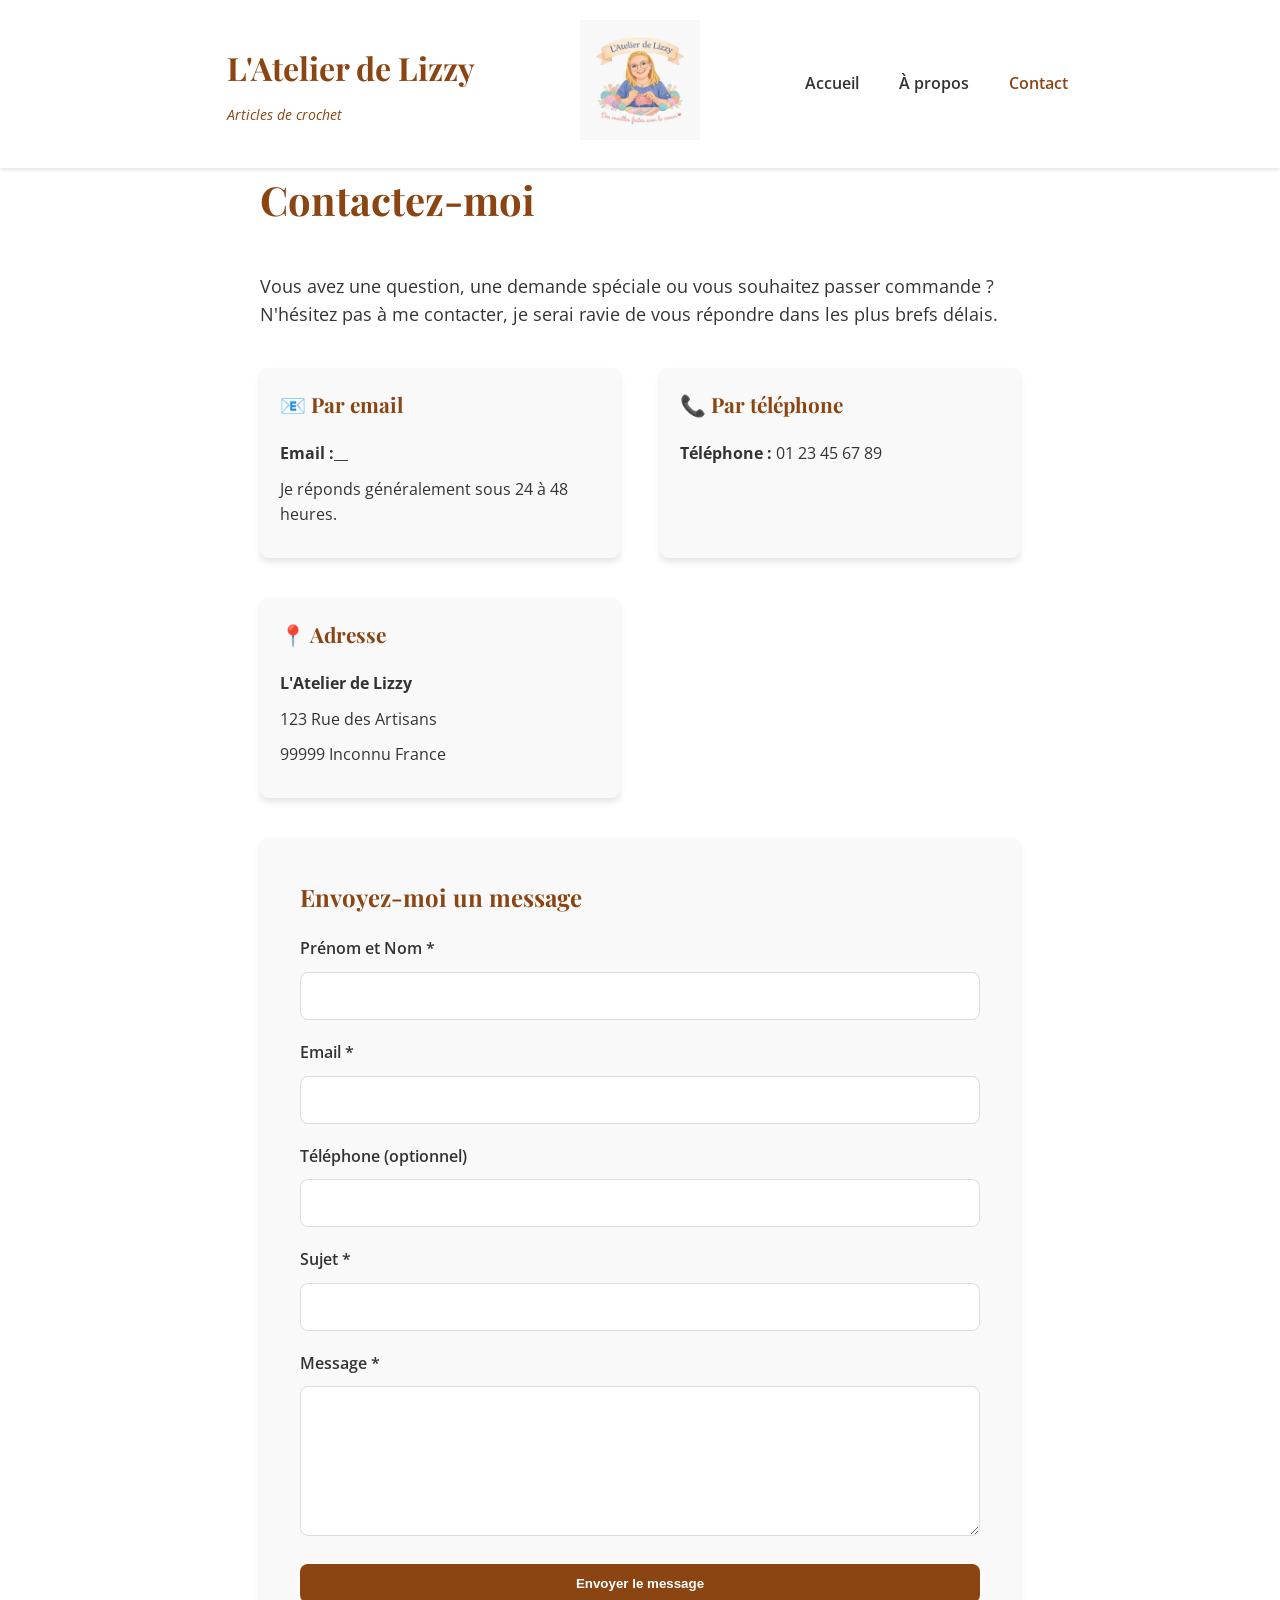
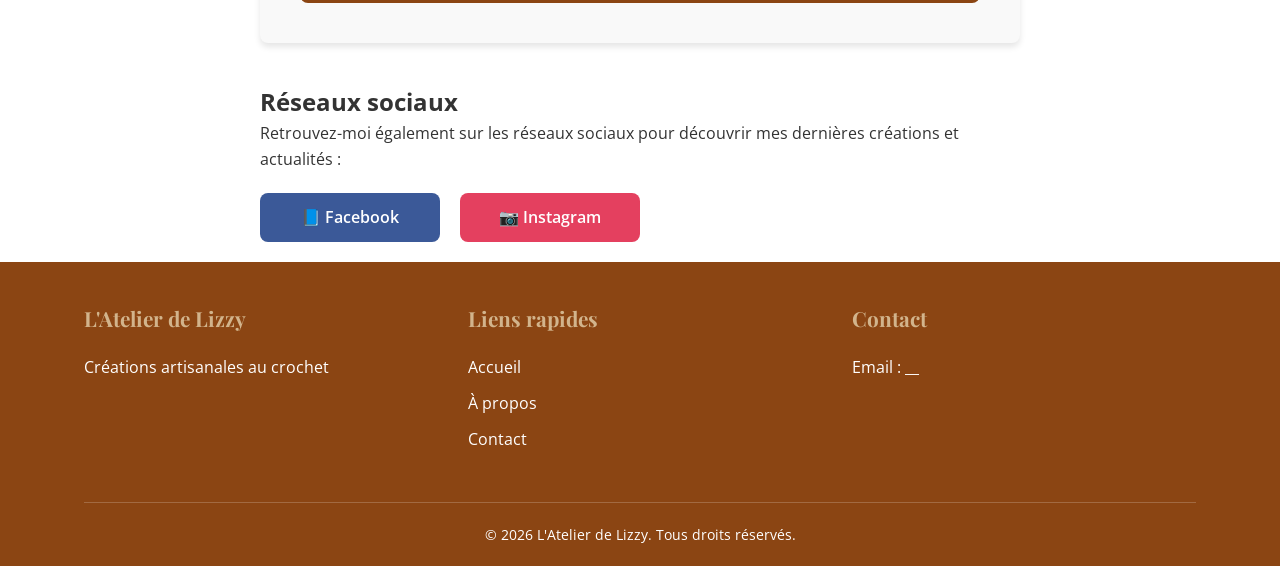
<file: contact.html>
<!DOCTYPE html>
<html lang="fr">
<head>
    <meta charset="UTF-8">
    <link rel="icon" href="favicon.svg" type="image/svg+xml">
    <meta name="viewport" content="width=device-width, initial-scale=1.0">
    <title>Contact - L'Atelier de Lizzy</title>
    <link rel="stylesheet" href="css/style.css">
    <link rel="preconnect" href="https://fonts.googleapis.com">
    <link rel="preconnect" href="https://fonts.gstatic.com" crossorigin>
    <link href="https://fonts.googleapis.com/css2?family=Playfair+Display:wght@400;700&family=Open+Sans:wght@400;600&display=swap" rel="stylesheet">
</head>
<body class="page-contact">
    <!-- En-tête -->
    <header>
        <button class="menu-toggle" aria-label="Menu">☰</button>
        <div class="container">
            <span class="brand-title">
                <h1><a href="index.html">L'Atelier de Lizzy</a></h1>
                <p class="slogan">Articles de crochet</p>
            </span>
            <div class="logo">
                <a href="index.html">
                    <img src="images/lizzy_logo.jpg" alt="Logo Atelier de Lizzy" class="logo-img">
                </a>
            </div>
            <nav id="main-nav">
                <ul>
                    <li><a href="index.html">Accueil</a></li>
                    <li><a href="a-propos.html">À propos</a></li>
                    <li><a href="contact.html" class="active">Contact</a></li>
                </ul>
            </nav>
        </div>
    </header>

    <!-- Contenu principal -->
    <main>
        <div class="container">
            <h1>Contactez-moi</h1>
            
            <p style="margin-bottom: 40px; font-size: 1.1rem;">
                Vous avez une question, une demande spéciale ou vous souhaitez passer commande ? 
                N'hésitez pas à me contacter, je serai ravie de vous répondre dans les plus brefs délais.
            </p>

            <div class="coordonnées">
                <div class="carte-coord">
                    <h3>📧 Par email</h3>
                    <p><strong>Email :</strong>__</p>
                    <p>Je réponds généralement sous 24 à 48 heures.</p>
                </div>
                
                <div class="carte-coord">
                    <h3>📞 Par téléphone</h3>
                    <p><strong>Téléphone :</strong> 01 23 45 67 89</p>
                </div>
                
                <div class="carte-coord">
                    <h3>📍 Adresse</h3>
                    <p><strong>L'Atelier de Lizzy</strong></p>
                    <p>123 Rue des Artisans</p>
                    <p>99999 Inconnu France</p>
                </div>
            </div>

            <div class="formulaire">
                <h2>Envoyez-moi un message</h2>
                <form id="formulaire-contact" action="https://formspree.io/f/mpqgrovr" method="POST">
                    <div class="groupe-formulaire">
                        <label for="nom">Prénom et Nom *</label>
                        <input type="text" id="nom" name="nom">
                    </div>
                    
                    <div class="groupe-formulaire">
                        <label for="email">Email *</label>
                        <input type="email" id="email" name="email">
                    </div>
                    
                    <div class="groupe-formulaire">
                        <label for="telephone">Téléphone (optionnel)</label>
                        <input type="tel" id="telephone" name="telephone">
                    </div>
                    
                    <div class="groupe-formulaire">
                        <label for="sujet">Sujet *</label>
                        <input type="text" id="sujet" name="sujet">
                    </div>
                    
                    <div class="groupe-formulaire">
                        <label for="message">Message *</label>
                        <textarea id="message" name="message"></textarea>
                    </div>
                    
                    <button type="submit" class="btn">Envoyer le message</button>
                </form>
            </div>

            <div class="section-apropos" style="margin-top: 40px;">
                <h2>Réseaux sociaux</h2>
                <p>Retrouvez-moi également sur les réseaux sociaux pour découvrir mes dernières créations et actualités :</p>
                <div style="display: flex; gap: 20px; margin-top: 20px; margin-bottom: 20px; flex-wrap: wrap;">
                    <a href="https://www.facebook.com/groups/409140170090409?locale=fr_FR" class="btn btn-social" style="background-color: #3b5998;">
                        📘 Facebook
                    </a>
                    <a href="#" class="btn btn-social" style="background-color: #e4405f;">
                        📷 Instagram
                    </a>
                </div>
            </div>
        </div>
    </main>

    <!-- Pied de page -->
    <footer>
        <div class="container">
            <div class="footer-content">
                <div class="footer-section">
                    <h3>L'Atelier de Lizzy</h3>
                    <p>Créations artisanales au crochet</p>
                </div>
                <div class="footer-section">
                    <h3>Liens rapides</h3>
                    <ul>
                        <li><a href="index.html">Accueil</a></li>
                        <li><a href="a-propos.html">À propos</a></li>
                        <li><a href="contact.html">Contact</a></li>
                    </ul>
                </div>
                <div class="footer-section">
                    <h3>Contact</h3>
                    <p>Email : __</p>
                </div>
            </div>
            <div class="copyright">
                <p>&copy; 2026 L'Atelier de Lizzy. Tous droits réservés.</p>
            </div>
        </div>
    </footer>

    <!-- JavaScript -->
    <script src="js/script.js"></script>
</body>
</html>
</file>
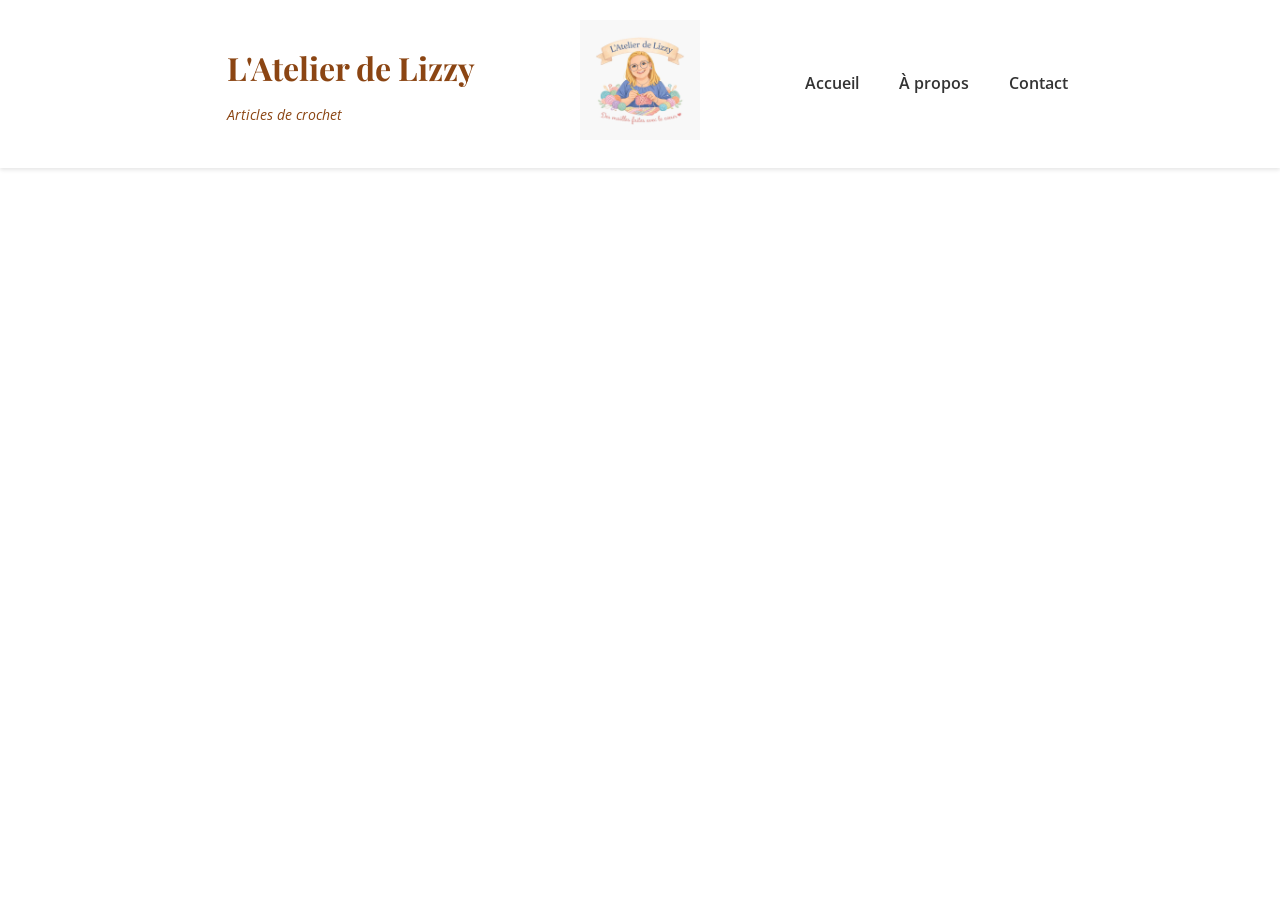
<file: produits/bonnet.html>
<!DOCTYPE html>
<html lang="fr">
<head>
    <meta charset="UTF-8">
    <meta name="viewport" content="width=device-width, initial-scale=1.0">
    <title>Bonnet tricoté - L'Atelier de Lizzy</title>
    <link rel="stylesheet" href="../css/style.css">
    <link rel="preconnect" href="https://fonts.googleapis.com">
    <link rel="preconnect" href="https://fonts.gstatic.com" crossorigin>
    <link href="https://fonts.googleapis.com/css2?family=Playfair+Display:wght@400;700&family=Open+Sans:wght@400;600&display=swap" rel="stylesheet">
</head>
<body class="page-produit">
    <!-- En-tête -->
    <header>
        <button class="menu-toggle" aria-label="Menu">☰</button>
        <div class="container">
            <span class="brand-title">
                <h1><a href="../index.html">L'Atelier de Lizzy</a></h1>
                <p class="slogan">Articles de crochet</p>
            </span>
            <div class="logo">
                <a href="../index.html">
                    <img src="../images/lizzy_logo.jpg" alt="Logo Atelier de Lizzy" class="logo-img">
                </a>
            </div>
            <nav id="main-nav">
                <ul>
                    <li><a href="../index.html">Accueil</a></li>
                    <li><a href="../a-propos.html">À propos</a></li>
                    <li><a href="../contact.html">Contact</a></li>
                </ul>
            </nav>
        </div>
    </header>
    <script src="../js/script.js"></script>
</body>
</html>
</file>
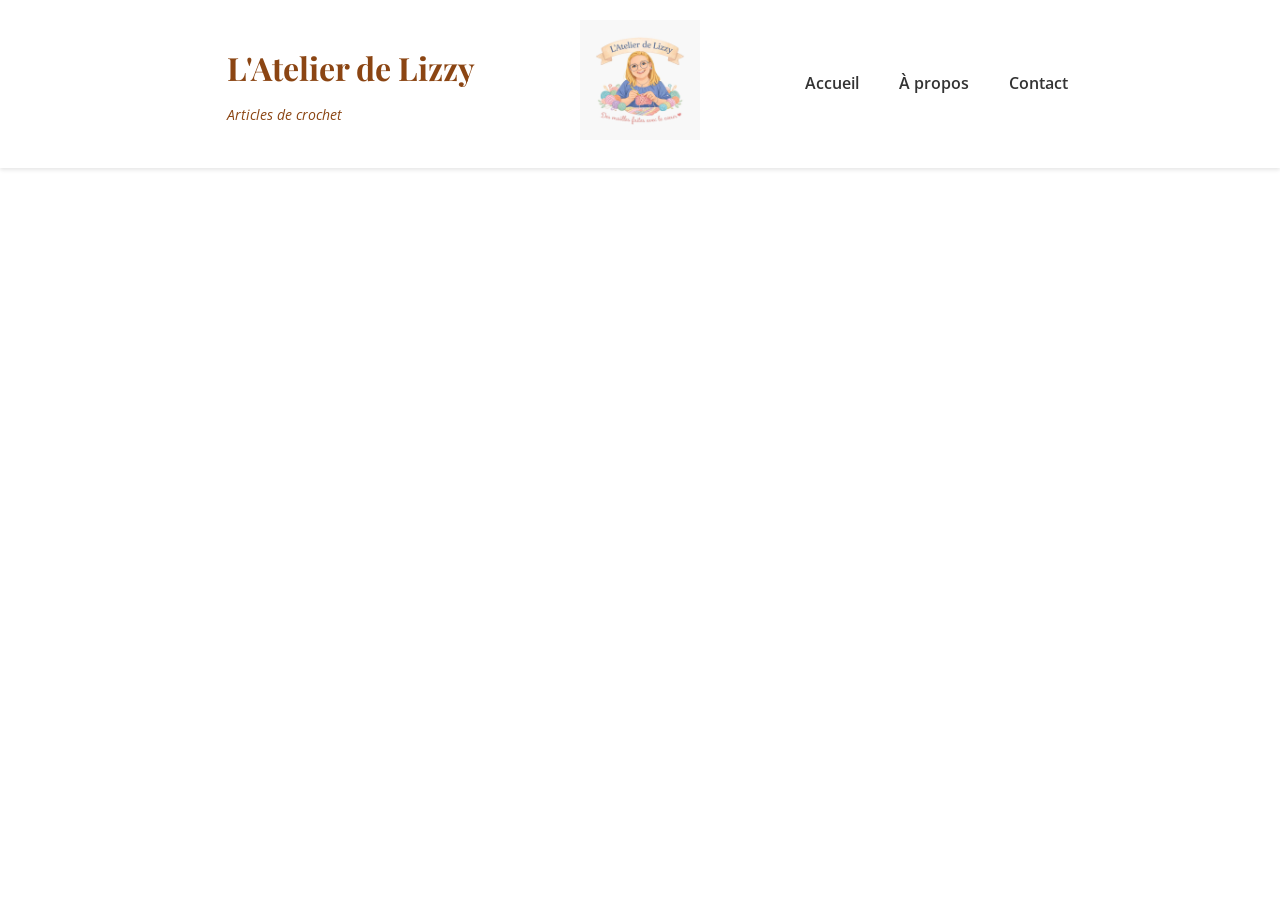
<file: produits/chaussettes.html>
<!DOCTYPE html>
<html lang="fr">
<head>
    <meta charset="UTF-8">
    <meta name="viewport" content="width=device-width, initial-scale=1.0">
    <title>Chaussettes en laine - L'Atelier de Lizzy</title>
    <link rel="stylesheet" href="../css/style.css">
    <link rel="preconnect" href="https://fonts.googleapis.com">
    <link rel="preconnect" href="https://fonts.gstatic.com" crossorigin>
    <link href="https://fonts.googleapis.com/css2?family=Playfair+Display:wght@400;700&family=Open+Sans:wght@400;600&display=swap" rel="stylesheet">
</head>
<body class="page-produit">
    <!-- En-tête -->
    <header>
        <button class="menu-toggle" aria-label="Menu">☰</button>
        <div class="container">
            <span class="brand-title">
                <h1><a href="../index.html">L'Atelier de Lizzy</a></h1>
                <p class="slogan">Articles de crochet</p>
            </span>
            <div class="logo">
                <a href="../index.html">
                    <img src="../images/lizzy_logo.jpg" alt="Logo Atelier de Lizzy" class="logo-img">
                </a>
            </div>
            <nav id="main-nav">
                <ul>
                    <li><a href="../index.html">Accueil</a></li>
                    <li><a href="../a-propos.html">À propos</a></li>
                    <li><a href="../contact.html">Contact</a></li>
                </ul>
            </nav>
        </div>
    </header>
    <script src="../js/script.js"></script>
</body>
</html>
</file>
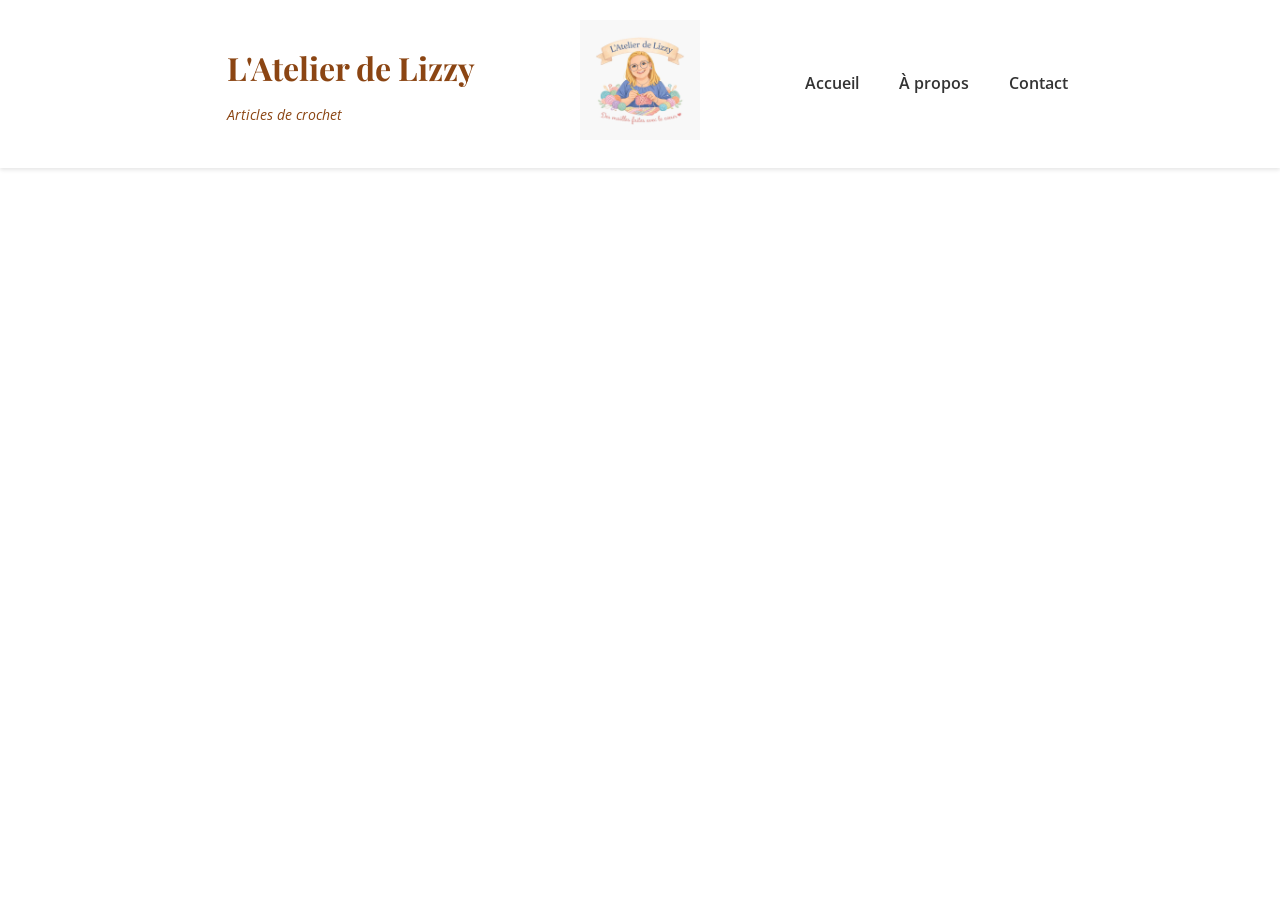
<file: produits/coussin.html>
<!DOCTYPE html>
<html lang="fr">
<head>
    <meta charset="UTF-8">
    <meta name="viewport" content="width=device-width, initial-scale=1.0">
    <title>Coussin tricoté - L'Atelier de Lizzy</title>
    <link rel="stylesheet" href="../css/style.css">
    <link rel="preconnect" href="https://fonts.googleapis.com">
    <link rel="preconnect" href="https://fonts.gstatic.com" crossorigin>
    <link href="https://fonts.googleapis.com/css2?family=Playfair+Display:wght@400;700&family=Open+Sans:wght@400;600&display=swap" rel="stylesheet">
</head>
<body class="page-produit">
    <!-- En-tête -->
    <header>
        <button class="menu-toggle" aria-label="Menu">☰</button>
        <div class="container">
            <span class="brand-title">
                <h1><a href="../index.html">L'Atelier de Lizzy</a></h1>
                <p class="slogan">Articles de crochet</p>
            </span>
            <div class="logo">
                <a href="../index.html">
                    <img src="../images/lizzy_logo.jpg" alt="Logo Atelier de Lizzy" class="logo-img">
                </a>
            </div>
            <nav id="main-nav">
                <ul>
                    <li><a href="../index.html">Accueil</a></li>
                    <li><a href="../a-propos.html">À propos</a></li>
                    <li><a href="../contact.html">Contact</a></li>
                </ul>
            </nav>
        </div>
    </header>
    <script src="../js/script.js"></script>
</body>
</html>
</file>
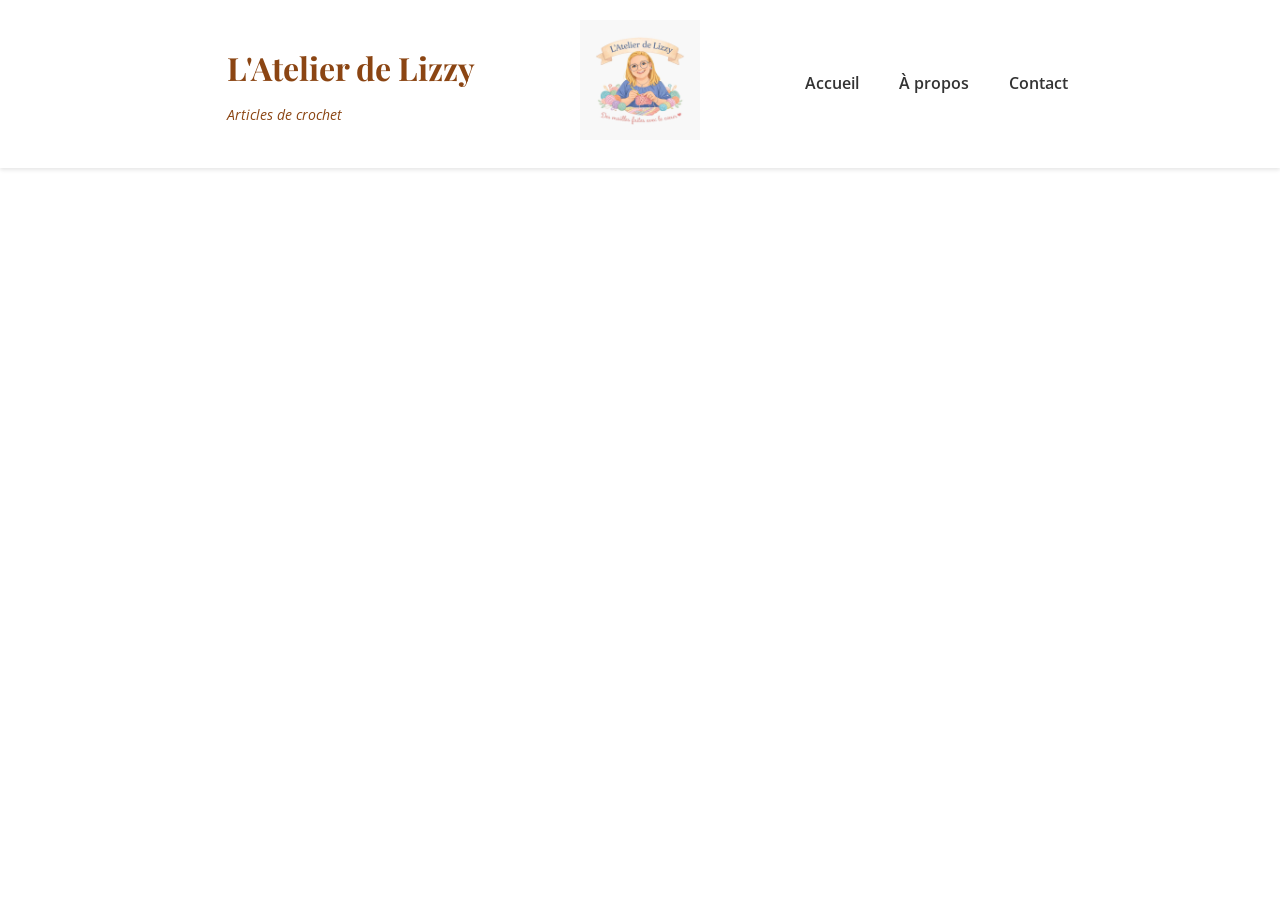
<file: produits/couvre-epaules.html>
<!DOCTYPE html>
<html lang="fr">
<head>
    <meta charset="UTF-8">
    <meta name="viewport" content="width=device-width, initial-scale=1.0">
    <title>Couvre-épaules - L'Atelier de Lizzy</title>
    <link rel="stylesheet" href="../css/style.css">
    <link rel="preconnect" href="https://fonts.googleapis.com">
    <link rel="preconnect" href="https://fonts.gstatic.com" crossorigin>
    <link href="https://fonts.googleapis.com/css2?family=Playfair+Display:wght@400;700&family=Open+Sans:wght@400;600&display=swap" rel="stylesheet">
</head>
<body class="page-produit">
    <!-- En-tête -->
    <header>
        <button class="menu-toggle" aria-label="Menu">☰</button>
        <div class="container">
            <span class="brand-title">
                <h1><a href="../index.html">L'Atelier de Lizzy</a></h1>
                <p class="slogan">Articles de crochet</p>
            </span>
            <div class="logo">
                <a href="../index.html">
                    <img src="../images/lizzy_logo.jpg" alt="Logo Atelier de Lizzy" class="logo-img">
                </a>
            </div>
            <nav id="main-nav">
                <ul>
                    <li><a href="../index.html">Accueil</a></li>
                    <li><a href="../a-propos.html">À propos</a></li>
                    <li><a href="../contact.html">Contact</a></li>
                </ul>
            </nav>
        </div>
    </header>
    <script src="../js/script.js"></script>
</body>
</html>
</file>
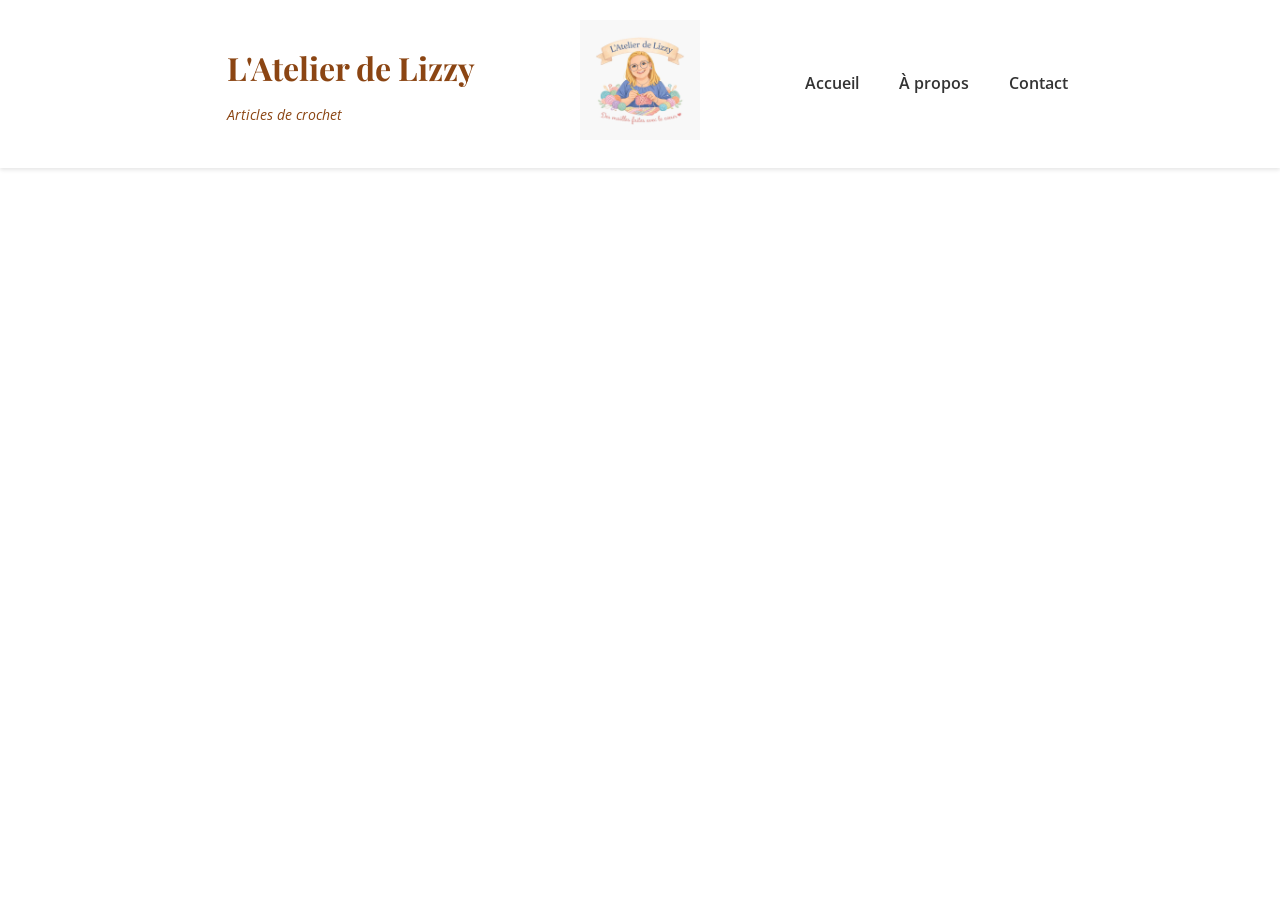
<file: produits/echarpe-merinos.html>
<!DOCTYPE html>
<html lang="fr">
<head>
    <meta charset="UTF-8">
    <meta name="viewport" content="width=device-width, initial-scale=1.0">
    <title>Écharpe en laine mérinos - L'Atelier de Lizzy</title>
    <link rel="stylesheet" href="../css/style.css">
    <link rel="preconnect" href="https://fonts.googleapis.com">
    <link rel="preconnect" href="https://fonts.gstatic.com" crossorigin>
    <link href="https://fonts.googleapis.com/css2?family=Playfair+Display:wght@400;700&family=Open+Sans:wght@400;600&display=swap" rel="stylesheet">
</head>
<body class="page-produit">
    <!-- En-tête -->
    <header>
        <button class="menu-toggle" aria-label="Menu">☰</button>
        <div class="container">
            <span class="brand-title">
                <h1><a href="../index.html">L'Atelier de Lizzy</a></h1>
                <p class="slogan">Articles de crochet</p>
            </span>
            <div class="logo">
                <a href="../index.html">
                    <img src="../images/lizzy_logo.jpg" alt="Logo Atelier de Lizzy" class="logo-img">
                </a>
            </div>
            <nav id="main-nav">
                <ul>
                    <li><a href="../index.html">Accueil</a></li>
                    <li><a href="../a-propos.html">À propos</a></li>
                    <li><a href="../contact.html">Contact</a></li>
                </ul>
            </nav>
        </div>
    </header>
    <script src="../js/script.js"></script>
</body>
</html>
</file>
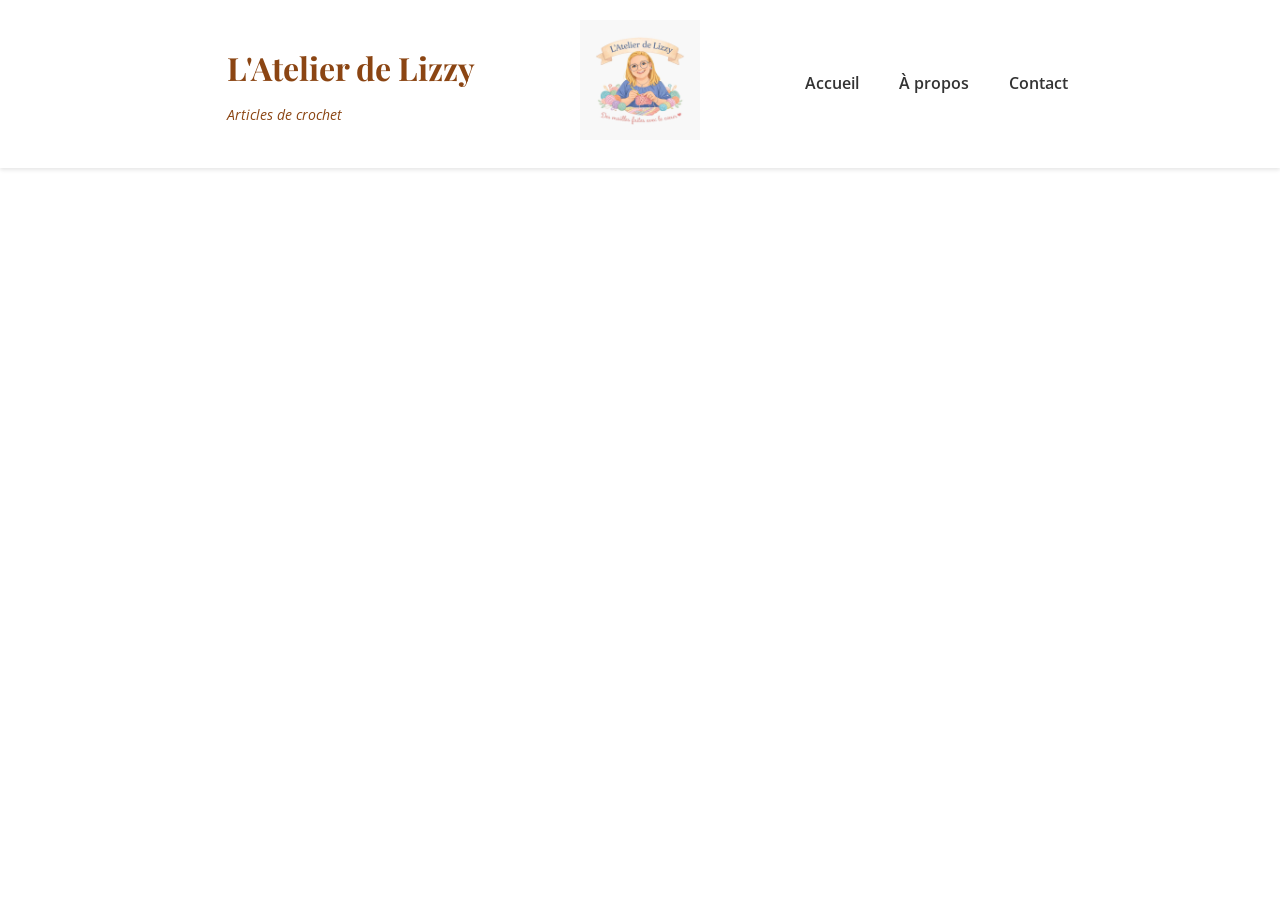
<file: produits/gants.html>
<!DOCTYPE html>
<html lang="fr">
<head>
    <meta charset="UTF-8">
    <meta name="viewport" content="width=device-width, initial-scale=1.0">
    <title>Gants tricotés - L'Atelier de Lizzy</title>
    <link rel="stylesheet" href="../css/style.css">
    <link rel="preconnect" href="https://fonts.googleapis.com">
    <link rel="preconnect" href="https://fonts.gstatic.com" crossorigin>
    <link href="https://fonts.googleapis.com/css2?family=Playfair+Display:wght@400;700&family=Open+Sans:wght@400;600&display=swap" rel="stylesheet">
</head>
<body class="page-produit">
    <!-- En-tête -->
    <header>
        <button class="menu-toggle" aria-label="Menu">☰</button>
        <div class="container">
            <span class="brand-title">
                <h1><a href="../index.html">L'Atelier de Lizzy</a></h1>
                <p class="slogan">Articles de crochet</p>
            </span>
            <div class="logo">
                <a href="../index.html">
                    <img src="../images/lizzy_logo.jpg" alt="Logo Atelier de Lizzy" class="logo-img">
                </a>
            </div>
            <nav id="main-nav">
                <ul>
                    <li><a href="../index.html">Accueil</a></li>
                    <li><a href="../a-propos.html">À propos</a></li>
                    <li><a href="../contact.html">Contact</a></li>
                </ul>
            </nav>
        </div>
    </header>
    <script src="../js/script.js"></script>
</body>
</html>
</file>
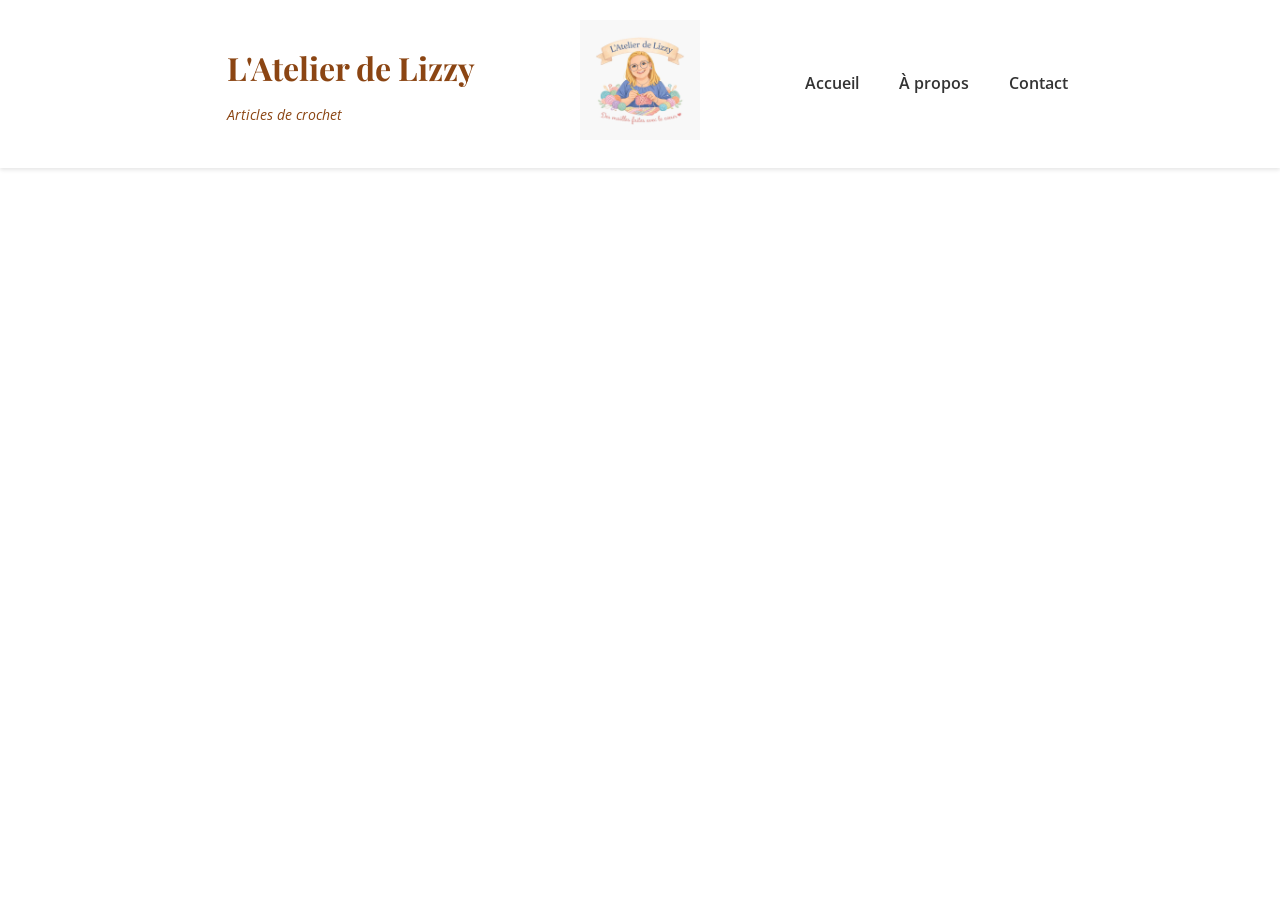
<file: produits/gilet.html>
<!DOCTYPE html>
<html lang="fr">
<head>
    <meta charset="UTF-8">
    <meta name="viewport" content="width=device-width, initial-scale=1.0">
    <title>Gilet tricoté - L'Atelier de Lizzy</title>
    <link rel="stylesheet" href="../css/style.css">
    <link rel="preconnect" href="https://fonts.googleapis.com">
    <link rel="preconnect" href="https://fonts.gstatic.com" crossorigin>
    <link href="https://fonts.googleapis.com/css2?family=Playfair+Display:wght@400;700&family=Open+Sans:wght@400;600&display=swap" rel="stylesheet">
</head>
<body class="page-produit">
    <!-- En-tête -->
    <header>
        <button class="menu-toggle" aria-label="Menu">☰</button>
        <div class="container">
            <span class="brand-title">
                <h1><a href="../index.html">L'Atelier de Lizzy</a></h1>
                <p class="slogan">Articles de crochet</p>
            </span>
            <div class="logo">
                <a href="../index.html">
                    <img src="../images/lizzy_logo.jpg" alt="Logo Atelier de Lizzy" class="logo-img">
                </a>
            </div>
            <nav id="main-nav">
                <ul>
                    <li><a href="../index.html">Accueil</a></li>
                    <li><a href="../a-propos.html">À propos</a></li>
                    <li><a href="../contact.html">Contact</a></li>
                </ul>
            </nav>
        </div>
    </header>
    <script src="../js/script.js"></script>
</body>
</html>
</file>
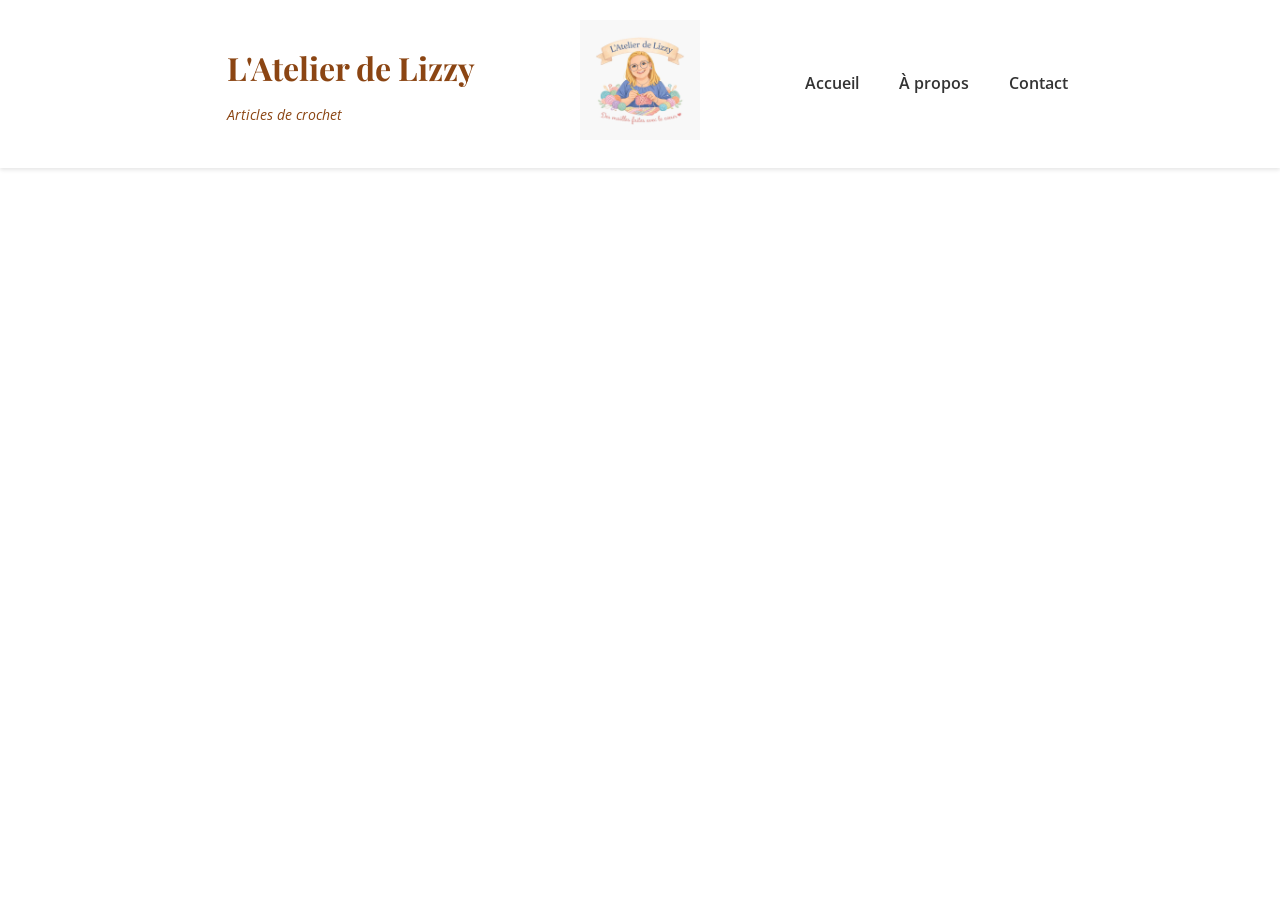
<file: produits/moufles.html>
<!DOCTYPE html>
<html lang="fr">
<head>
    <meta charset="UTF-8">
    <meta name="viewport" content="width=device-width, initial-scale=1.0">
    <title>Moufles tricotées - L'Atelier de Lizzy</title>
    <link rel="stylesheet" href="../css/style.css">
    <link rel="preconnect" href="https://fonts.googleapis.com">
    <link rel="preconnect" href="https://fonts.gstatic.com" crossorigin>
    <link href="https://fonts.googleapis.com/css2?family=Playfair+Display:wght@400;700&family=Open+Sans:wght@400;600&display=swap" rel="stylesheet">
</head>
<body class="page-produit">
    <!-- En-tête -->
    <header>
        <button class="menu-toggle" aria-label="Menu">☰</button>
        <div class="container">
            <span class="brand-title">
                <h1><a href="../index.html">L'Atelier de Lizzy</a></h1>
                <p class="slogan">Articles de crochet</p>
            </span>
            <div class="logo">
                <a href="../index.html">
                    <img src="../images/lizzy_logo.jpg" alt="Logo Atelier de Lizzy" class="logo-img">
                </a>
            </div>
            <nav id="main-nav">
                <ul>
                    <li><a href="../index.html">Accueil</a></li>
                    <li><a href="../a-propos.html">À propos</a></li>
                    <li><a href="../contact.html">Contact</a></li>
                </ul>
            </nav>
        </div>
    </header>
    <script src="../js/script.js"></script>
</body>
</html>
</file>
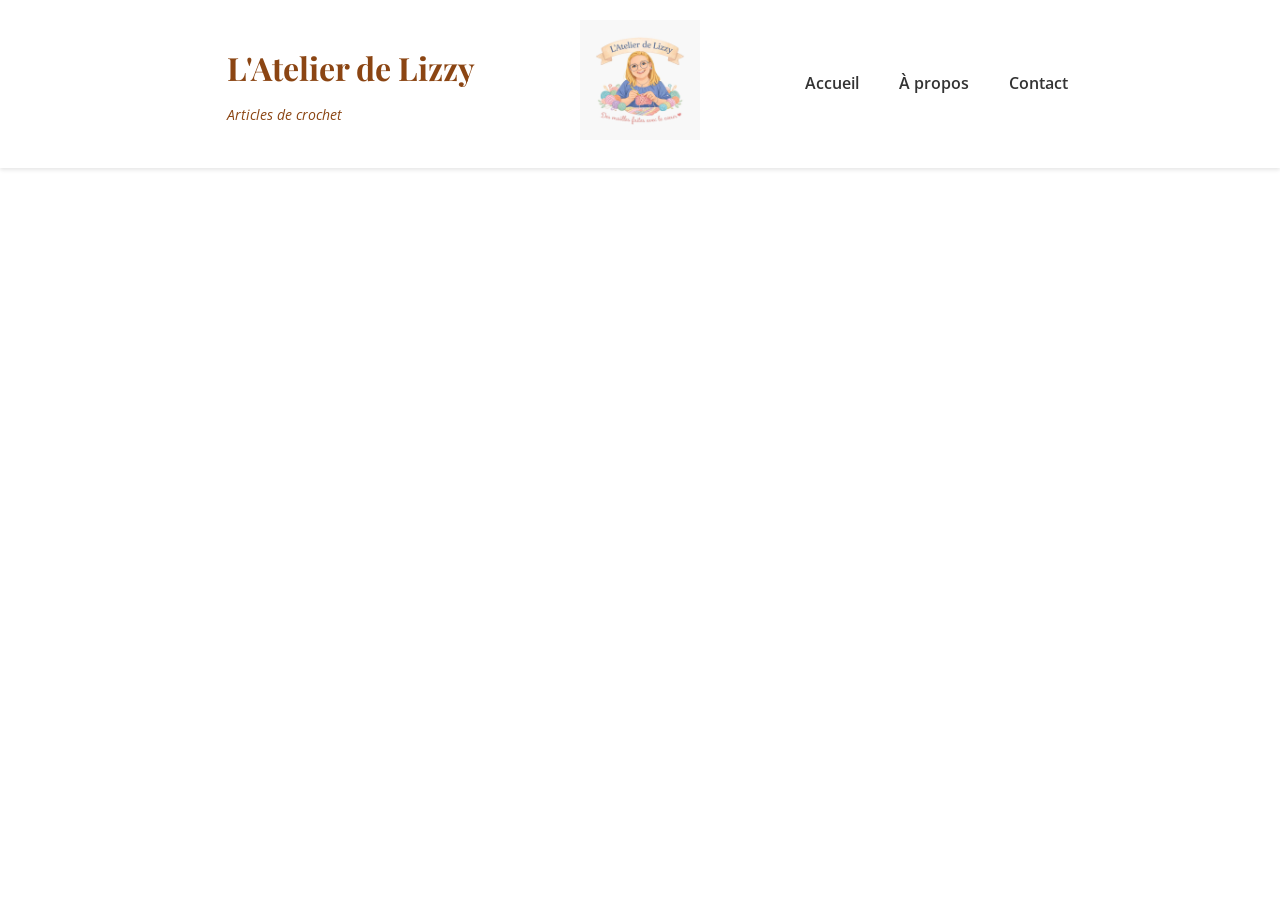
<file: produits/pull-col-roule.html>
<!DOCTYPE html>
<html lang="fr">
<head>
    <meta charset="UTF-8">
    <meta name="viewport" content="width=device-width, initial-scale=1.0">
    <title>Pull à col roulé - L'Atelier de Lizzy</title>
    <link rel="stylesheet" href="../css/style.css">
    <link rel="preconnect" href="https://fonts.googleapis.com">
    <link rel="preconnect" href="https://fonts.gstatic.com" crossorigin>
    <link href="https://fonts.googleapis.com/css2?family=Playfair+Display:wght@400;700&family=Open+Sans:wght@400;600&display=swap" rel="stylesheet">
</head>
<body class="page-produit">
    <!-- En-tête -->
    <header>
        <button class="menu-toggle" aria-label="Menu">☰</button>
        <div class="container">
            <span class="brand-title">
                <h1><a href="../index.html">L'Atelier de Lizzy</a></h1>
                <p class="slogan">Articles de crochet</p>
            </span>
            <div class="logo">
                <a href="../index.html">
                    <img src="../images/lizzy_logo.jpg" alt="Logo Atelier de Lizzy" class="logo-img">
                </a>
            </div>
            <nav id="main-nav">
                <ul>
                    <li><a href="../index.html">Accueil</a></li>
                    <li><a href="../a-propos.html">À propos</a></li>
                    <li><a href="../contact.html">Contact</a></li>
                </ul>
            </nav>
        </div>
    </header>
    <script src="../js/script.js"></script>
</body>
</html>
</file>
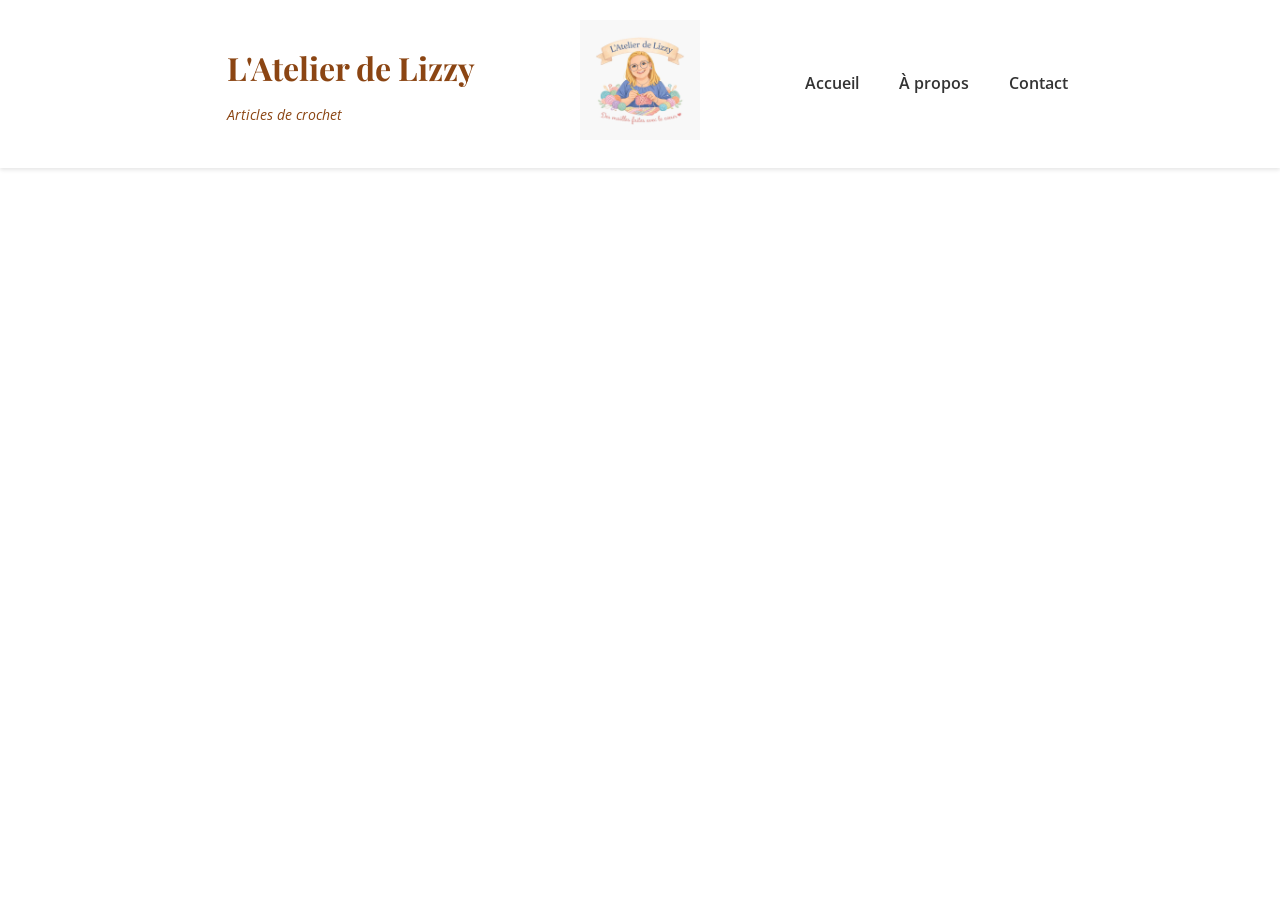
<file: produits/tapis-sol.html>
<!DOCTYPE html>
<html lang="fr">
<head>
    <meta charset="UTF-8">
    <meta name="viewport" content="width=device-width, initial-scale=1.0">
    <title>Tapis de sol tricoté - L'Atelier de Lizzy</title>
    <link rel="stylesheet" href="../css/style.css">
    <link rel="preconnect" href="https://fonts.googleapis.com">
    <link rel="preconnect" href="https://fonts.gstatic.com" crossorigin>
    <link href="https://fonts.googleapis.com/css2?family=Playfair+Display:wght@400;700&family=Open+Sans:wght@400;600&display=swap" rel="stylesheet">
</head>
<body class="page-produit">
    <!-- En-tête -->
    <header>
        <button class="menu-toggle" aria-label="Menu">☰</button>
        <div class="container">
            <span class="brand-title">
                <h1><a href="../index.html">L'Atelier de Lizzy</a></h1>
                <p class="slogan">Articles de crochet</p>
            </span>
            <div class="logo">
                <a href="../index.html">
                    <img src="../images/lizzy_logo.jpg" alt="Logo Atelier de Lizzy" class="logo-img">
                </a>
            </div>
            <nav id="main-nav">
                <ul>
                    <li><a href="../index.html">Accueil</a></li>
                    <li><a href="../a-propos.html">À propos</a></li>
                    <li><a href="../contact.html">Contact</a></li>
                </ul>
            </nav>
        </div>
    </header>
    <script src="../js/script.js"></script>
</body>
</html>
</file>
<file: css/style.css>
/* ===== Réinitialisation et variables ===== */
* {
    margin: 0;
    padding: 0;
    box-sizing: border-box;
}

:root {
    /* Couleurs principales */
    --couleur-primaire: #8B4513; /* Marron foncé */
    --couleur-secondaire: #D2B48C; /* Tan */
    --couleur-accent: #F5DEB3; /* Beige clair */
    --couleur-texte: #333333;
    --couleur-texte-clair: #FFFFFF;
    --couleur-fond: #FFFFFF;
    --couleur-fond-secondaire: #F9F9F9;
    
    /* Polices */
    --police-titres: 'Playfair Display', serif;
    --police-texte: 'Open Sans', sans-serif;
    
    /* Espacements */
    --espace-petit: 10px;
    --espace-moyen: 20px;
    --espace-grand: 40px;
    
    /* Bordures */
    --bordure-radius: 8px;
    --bordure-epaisseur: 1px;
    --bordure-couleur: #DDDDDD;
    
    /* Ombres */
    --ombre: 0 4px 6px rgba(0, 0, 0, 0.1);
    --ombre-hover: 0 6px 12px rgba(0, 0, 0, 0.15);
}

/* ===== Style global ===== */
body {
    font-family: var(--police-texte);
    color: var(--couleur-texte);
    background-color: var(--couleur-fond);
    line-height: 1.6;
}

.container {
    width: 90%;
    max-width: 1200px;
    margin: 0 auto;
    padding: 0 var(--espace-moyen);
}

a {
    text-decoration: none;
    color: inherit;
}

img {
    max-width: 100%;
    height: auto;
}

/* ===== En-tête (Mobile First) ===== */
header {
    background-color: var(--couleur-fond);
    padding: var(--espace-petit) 0;
    box-shadow: 0 2px 4px rgba(0, 0, 0, 0.1);
    position: sticky;
    top: 0;
    z-index: 100;
}

header .container {
    display: flex;
    flex-direction: column;
    text-align: center;
    align-items: center;
    gap: var(--espace-moyen);
    position: relative;
}

/* Style pour le bouton menu hamburger */
.menu-toggle {
    display: block;
    background: none;
    border: none;
    font-size: 1.8rem;
    cursor: pointer;
    color: var(--couleur-primaire);
    padding: var(--espace-petit);
    position: absolute;
    top: var(--espace-petit);
    right: var(--espace-moyen);
    z-index: 101;
    transition: transform 0.3s ease;
}

.menu-toggle.active {
    transform: rotate(90deg);
}

/* Style pour le menu overlay */
#main-nav {
    position: fixed;
    top: 0;
    left: 0;
    width: 100%;
    height: 100vh;
    background-color: var(--couleur-fond);
    display: flex;
    flex-direction: column;
    justify-content: center;
    align-items: center;
    z-index: 100;
    opacity: 0;
    visibility: hidden;
    transition: opacity 0.3s ease, visibility 0.3s ease;
    box-shadow: 0 4px 6px rgba(0, 0, 0, 0.1);
}

#main-nav.active {
    opacity: 1;
    visibility: visible;
}

#main-nav ul {
    display: flex;
    flex-direction: column;
    gap: var(--espace-grand);
    list-style: none;
    text-align: center;
    padding: 0;
    margin: 0;
}

#main-nav ul li a {
    font-size: 1.2rem;
    font-weight: 600;
    color: var(--couleur-texte);
    transition: color 0.3s ease;
    padding: var(--espace-petit) var(--espace-moyen);
}

#main-nav ul li a:hover,
#main-nav ul li a.active {
    color: var(--couleur-primaire);
}

/* Masquer le menu par défaut sur mobile */
nav ul {
    display: none;
}

/* Style pour le body quand le menu est ouvert */
body.menu-open {
    overflow: hidden;
}

/* Style pour le logo et le titre */
.logo {
    display: flex;
    align-items: center;
}

.logo a {
    display: inline-block;
}

.logo-img {
    width: 90px;
    height: auto;
    object-fit: contain;
}

.brand-title {
    display: flex;
    flex-direction: column;
    margin-left: 15px;
}

.brand-title h1 {
    font-family: var(--police-titres);
    font-size: 1.2rem;
    color: var(--couleur-primaire);
    margin-bottom: var(--espace-petit);
}

.brand-title h1 a {
    transition: color 0.3s ease;
}

.brand-title h1 a:hover {
    color: var(--couleur-secondaire);
}

.brand-title .slogan {
    display: none;
    font-size: 0.8rem;
    color: var(--couleur-primaire);
    font-style: italic;
    margin: 0;
}

/* ===== Section héro (Mobile First) ===== */
.hero {
    background: linear-gradient(rgba(139, 69, 19, 0.8), rgba(139, 69, 19, 0.8)), 
                url('https://via.placeholder.com/1920x600?text=Fond+Tricot') center/cover no-repeat;
    color: var(--couleur-texte-clair);
    text-align: center;
    padding: 60px 0;
    margin-bottom: var(--espace-grand);
}

.hero .container {
    max-width: 800px;
}

.hero h2 {
    font-family: var(--police-titres);
    font-size: 1.5rem;
    margin-bottom: var(--espace-moyen);
}

.hero p {
    font-size: 1rem;
    margin-bottom: var(--espace-grand);
}

/* ===== Boutons ===== */
.btn {
    display: inline-block;
    background-color: var(--couleur-secondaire);
    color: var(--couleur-texte-clair);
    padding: 12px 24px;
    border-radius: var(--bordure-radius);
    font-weight: 600;
    transition: all 0.3s ease;
    border: none;
    cursor: pointer;
}

.btn:hover {
    background-color: var(--couleur-primaire);
    transform: translateY(-2px);
    box-shadow: var(--ombre-hover);
}

/* Boutons pour les réseaux sociaux */
.btn-social {
    display: inline-flex;
    align-items: center;
    gap: 10px;
    padding: 12px 30px;
    min-width: 180px;
    justify-content: center;
}

/* ===== Section produits en vedette (Mobile First) ===== */
.produits-vedettes {
    padding: var(--espace-grand) 0;
    background-color: var(--couleur-fond-secondaire);
}

.produits-vedettes h2 {
    font-family: var(--police-titres);
    font-size: 2rem;
    text-align: center;
    margin-bottom: var(--espace-grand);
    color: var(--couleur-primaire);
}

.grid-produits {
    display: grid;
    grid-template-columns: 1fr;
    gap: var(--espace-grand);
}

.carte-produit {
    background-color: var(--couleur-texte-clair);
    border-radius: var(--bordure-radius);
    overflow: hidden;
    box-shadow: var(--ombre);
    transition: transform 0.3s ease, box-shadow 0.3s ease;
}

.carte-produit:hover {
    transform: translateY(-5px);
    box-shadow: var(--ombre-hover);
}

.image-produit {
    height: 200px;
    overflow: hidden;
}

.image-produit img {
    width: 100%;
    height: 100%;
    object-fit: cover;
    transition: transform 0.5s ease;
}

.carte-produit:hover .image-produit img {
    transform: scale(1.05);
}

.carte-produit h3 {
    font-family: var(--police-titres);
    font-size: 1.3rem;
    padding: var(--espace-moyen);
    color: var(--couleur-primaire);
}

.carte-produit .prix {
    font-weight: 600;
    color: var(--couleur-secondaire);
    font-size: 1.1rem;
    padding: 0 var(--espace-moyen) var(--espace-petit);
}

.carte-produit p {
    padding: 0 var(--espace-moyen) var(--espace-moyen);
    color: var(--couleur-texte);
}

.carte-produit .btn {
    display: block;
    text-align: center;
    margin: 0 var(--espace-moyen) var(--espace-moyen);
    background-color: var(--couleur-primaire);
}

.carte-produit .btn:hover {
    background-color: var(--couleur-secondaire);
    color: var(--couleur-primaire);
}

/* ===== Section aperçu à propos (Mobile First) ===== */
.apercu-apropos {
    padding: var(--espace-grand) 0;
}

.apercu-apropos .container {
    display: flex;
    flex-direction: column;
    align-items: center;
    gap: var(--espace-grand);
    flex-wrap: wrap;
}

.texte-apropos {
    flex: 1;
    min-width: 300px;
}

.texte-apropos h2 {
    font-family: var(--police-titres);
    font-size: 2rem;
    color: var(--couleur-primaire);
    margin-bottom: var(--espace-moyen);
}

.texte-apropos p {
    margin-bottom: var(--espace-moyen);
}

.image-apropos {
    flex: 1;
    min-width: 300px;
    order: -1;
}

.image-apropos img {
    width: 100%;
    border-radius: var(--bordure-radius);
    box-shadow: var(--ombre);
}

/* ===== Pied de page ===== */
footer {
    background-color: var(--couleur-primaire);
    color: var(--couleur-texte-clair);
    padding: var(--espace-grand) 0 var(--espace-moyen);
}

.footer-content {
    display: grid;
    grid-template-columns: 1fr;
    gap: var(--espace-grand);
    margin-bottom: var(--espace-grand);
}

.footer-section h3 {
    font-family: var(--police-titres);
    font-size: 1.3rem;
    margin-bottom: var(--espace-moyen);
    color: var(--couleur-secondaire);
}

.footer-section p,
.footer-section li {
    margin-bottom: var(--espace-petit);
}

.footer-section ul {
    list-style: none;
}

.footer-section a {
    transition: color 0.3s ease;
}

.footer-section a:hover {
    color: var(--couleur-secondaire);
}

.copyright {
    text-align: center;
    padding-top: var(--espace-moyen);
    border-top: 1px solid rgba(255, 255, 255, 0.2);
    font-size: 0.9rem;
}

/* ===== Style pour les pages produits (Mobile First) ===== */
.page-produit .container {
    max-width: 1200px;
}

.page-produit .retour {
    display: inline-block;
    margin-bottom: var(--espace-grand);
    color: var(--couleur-primaire);
    font-weight: 600;
}

.page-produit .retour:hover {
    text-decoration: underline;
}

.page-produit .contenu-produit {
    display: flex;
    flex-direction: column;
    gap: var(--espace-grand);
    flex-wrap: wrap;
    margin-bottom: var(--espace-grand);
}

.page-produit .image-principale {
    flex: 1;
    min-width: 300px;
}

.page-produit .image-principale img {
    width: 100%;
    border-radius: var(--bordure-radius);
    box-shadow: var(--ombre);
}

.page-produit .details-produit {
    flex: 1;
    min-width: 300px;
}

.page-produit .details-produit h1 {
    font-family: var(--police-titres);
    font-size: 1.5rem;
    color: var(--couleur-primaire);
    margin-bottom: var(--espace-moyen);
}

.page-produit .details-produit .prix {
    font-size: 1.5rem;
    font-weight: 600;
    color: var(--couleur-secondaire);
    margin-bottom: var(--espace-moyen);
}

.page-produit .details-produit .description {
    margin-bottom: var(--espace-moyen);
}

.page-produit .details-produit .caracteristiques {
    margin-bottom: var(--espace-moyen);
}

.page-produit .details-produit .caracteristiques h3 {
    font-size: 1.1rem;
    margin-bottom: var(--espace-petit);
}

.page-produit .details-produit .caracteristiques ul {
    list-style: none;
    padding-left: 0;
}

.page-produit .details-produit .caracteristiques li {
    margin-bottom: var(--espace-petit);
    padding-left: var(--espace-moyen);
    position: relative;
}

.page-produit .details-produit .caracteristiques li::before {
    content: '\2022';
    color: var(--couleur-secondaire);
    position: absolute;
    left: 0;
}

.page-produit .actions {
    display: flex;
    gap: var(--espace-moyen);
    flex-wrap: wrap;
}

.page-produit .actions .btn {
    flex: 1;
    min-width: 200px;
    text-align: center;
}

/* ===== Page À propos ===== */
.page-apropos .container {
    max-width: 1200px;
}

.page-apropos main h1 {
    font-family: var(--police-titres);
    font-size: 2.5rem;
    color: var(--couleur-primaire);
    margin-bottom: var(--espace-grand);
}

.page-apropos .section-apropos {
    margin-bottom: var(--espace-grand);
}

.page-apropos .section-apropos h2 {
    font-family: var(--police-titres);
    font-size: 1.8rem;
    color: var(--couleur-primaire);
    margin-bottom: var(--espace-moyen);
}

.page-apropos .image-galerie {
    display: grid;
    grid-template-columns: 1fr;
    gap: var(--espace-moyen);
    margin: var(--espace-grand) 0;
}

.page-apropos .image-galerie img {
    width: 100%;
    height: 200px;
    object-fit: cover;
    border-radius: var(--bordure-radius);
    box-shadow: var(--ombre);
}

/* ===== Page Contact ===== */
.page-contact main .container {
    max-width: 800px;
}

.page-contact main h1 {
    font-family: var(--police-titres);
    font-size: 2.5rem;
    color: var(--couleur-primaire);
    margin-bottom: var(--espace-grand);
}

.page-contact .coordonnées {
    display: grid;
    grid-template-columns: 1fr;
    gap: var(--espace-grand);
    margin-bottom: var(--espace-grand);
}

.page-contact .coordonnées .carte-coord {
    background-color: var(--couleur-fond-secondaire);
    padding: var(--espace-moyen);
    border-radius: var(--bordure-radius);
    box-shadow: var(--ombre);
}

.page-contact .coordonnées .carte-coord h3 {
    font-family: var(--police-titres);
    font-size: 1.3rem;
    color: var(--couleur-primaire);
    margin-bottom: var(--espace-moyen);
}

.page-contact .coordonnées .carte-coord p {
    margin-bottom: var(--espace-petit);
}

.page-contact .formulaire {
    background-color: var(--couleur-fond-secondaire);
    padding: var(--espace-grand);
    border-radius: var(--bordure-radius);
    box-shadow: var(--ombre);
}

.page-contact .formulaire h2 {
    font-family: var(--police-titres);
    font-size: 1.5rem;
    color: var(--couleur-primaire);
    margin-bottom: var(--espace-moyen);
}

.page-contact .formulaire .groupe-formulaire {
    margin-bottom: var(--espace-moyen);
}

.page-contact .formulaire label {
    display: block;
    margin-bottom: var(--espace-petit);
    font-weight: 600;
}

.page-contact .formulaire input,
.page-contact .formulaire textarea {
    width: 100%;
    padding: 12px;
    border: var(--bordure-epaisseur) solid var(--bordure-couleur);
    border-radius: var(--bordure-radius);
    font-family: var(--police-texte);
    font-size: 1rem;
    transition: border-color 0.3s ease;
}

.page-contact .formulaire input:focus,
.page-contact .formulaire textarea:focus {
    outline: none;
    border-color: var(--couleur-primaire);
}

.page-contact .formulaire textarea {
    height: 150px;
    resize: vertical;
}

.page-contact .formulaire .btn {
    width: 100%;
    background-color: var(--couleur-primaire);
}

.page-contact .formulaire .btn:hover {
    background-color: var(--couleur-secondaire);
}

/* Messages du formulaire (succès/erreur) */
.page-contact .form-message {
    padding: 12px;
    margin-top: 20px;
    border-radius: var(--bordure-radius);
    font-size: 1.1rem;
    text-align: center;
}

.page-contact .success-message {
    background-color: #d4edda;
    color: #155724;
    border: 1px solid #c3e6cb;
}

.page-contact .error-message {
    background-color: #f8d7da;
    color: #721c24;
    border: 1px solid #f5c6cb;
}

/* ===== Styles pour écrans >= 481px (tablettes petites et mobiles en paysage) ===== */
@media (min-width: 481px) {
    /* Masquer le bouton hamburger */
    .menu-toggle {
        display: none;
    }
    
    /* Afficher le menu normalement (pas en overlay) */
    #main-nav {
        position: static;
        width: auto;
        height: auto;
        background-color: transparent;
        opacity: 1;
        visibility: visible;
        box-shadow: none;
        display: flex;
        justify-content: flex-end;
        padding: 0;
    }
    
    #main-nav ul {
        display: flex !important;
        flex-direction: row;
        gap: var(--espace-grand);
        margin-top: 0;
    }
    
    #main-nav ul li a {
        font-size: 1rem;
        padding: 0;
    }
    
    .hero {
        padding: 80px 0;
    }
    
    .hero h2 {
        font-size: 2rem;
    }
    
    .hero p {
        font-size: 1.1rem;
    }
    
    .grid-produits {
        grid-template-columns: repeat(auto-fill, minmax(250px, 1fr));
    }
    
    .image-produit {
        height: 220px;
    }
    
    .page-produit .details-produit h1 {
        font-size: 1.8rem;
    }
    
    .page-apropos .image-galerie {
        grid-template-columns: repeat(auto-fill, minmax(250px, 1fr));
    }
    
    .page-contact .coordonnées {
        grid-template-columns: repeat(auto-fit, minmax(250px, 1fr));
    }
    
    /* Afficher le slogan */
    .brand-title .slogan {
        display: block;
    }
    
    /* Ajuster le logo */
    .logo-img {
        width: 100px;
    }
    
    /* Ajuster le titre */
    .brand-title h1 {
        font-size: 1.5rem;
    }
}

/* ===== Styles pour écrans >= 769px (ordinateurs et tablettes grandes) ===== */
@media (min-width: 769px) {
    header {
        padding: var(--espace-moyen) 0;
    }
    
    header .container {
        flex-direction: row;
        justify-content: space-between;
        align-items: center;
        text-align: left;
        width: 70%;
    }
    
    .logo-img {
        width: 120px;
    }
    
    .brand-title h1 {
        font-size: 2rem;
    }
    
    .brand-title .slogan {
        font-size: 0.9rem;
    }
    
    .hero {
        padding: 100px 0;
    }
    
    .hero h2 {
        font-size: 2.5rem;
    }
    
    .hero p {
        font-size: 1.2rem;
    }
    
    .grid-produits {
        grid-template-columns: repeat(auto-fill, minmax(280px, 1fr));
    }
    
    .image-produit {
        height: 250px;
    }
    
    .apercu-apropos .container {
        flex-direction: row;
        align-items: center;
    }
    
    .apercu-apropos .image-apropos {
        order: 0;
    }
    
    .footer-content {
        grid-template-columns: repeat(auto-fit, minmax(250px, 1fr));
    }
    
    .page-produit .contenu-produit {
        flex-direction: row;
    }
    
    .page-produit .details-produit h1 {
        font-size: 2rem;
    }
}
</file>
